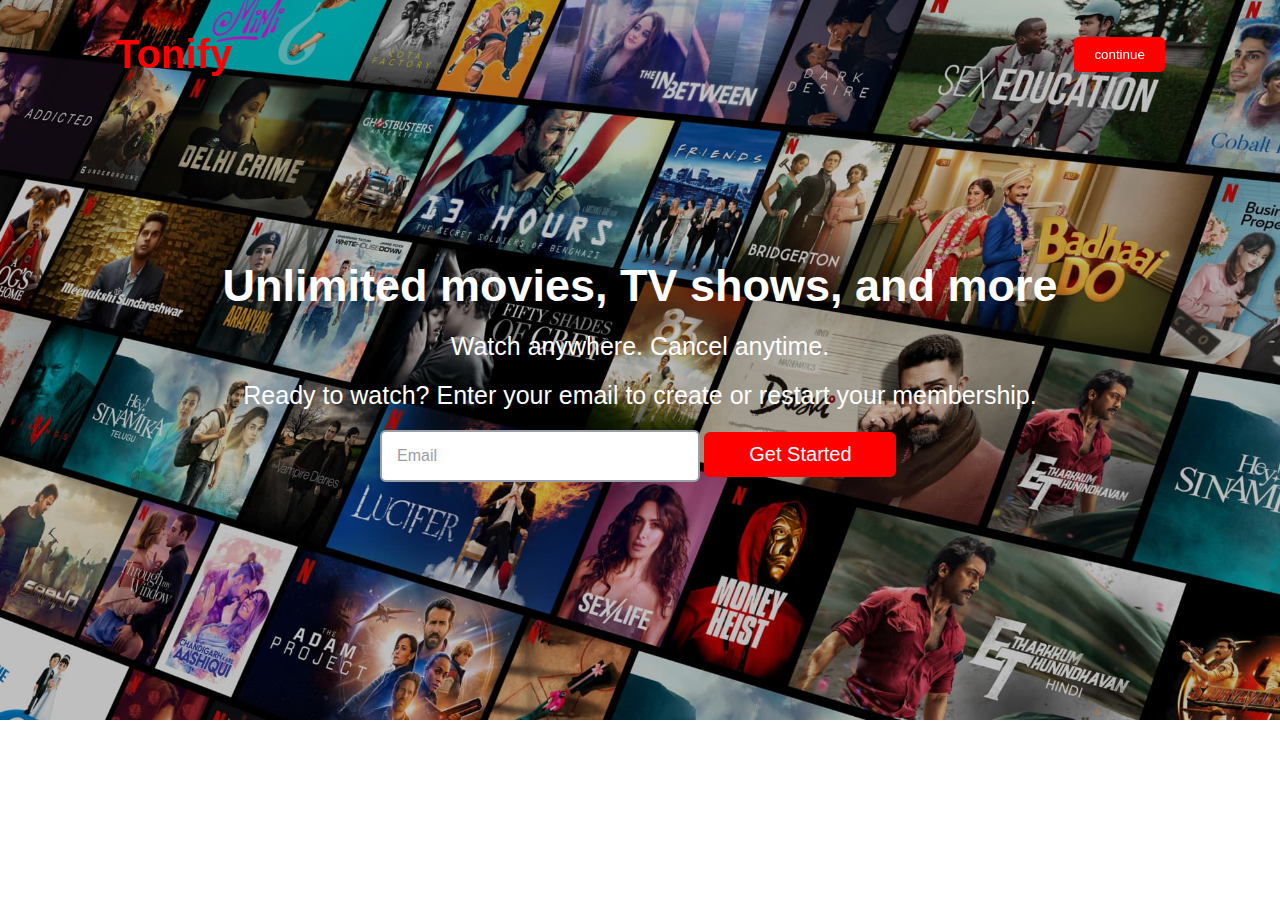
<file: Index.html>
<!DOCTYPE html>
<html lang="en">
<head>
    <meta charset="UTF-8">
    <meta name="viewport" content="width=device-width, initial-scale=1.0">
    <link rel="stylesheet" href="movies.css">
    <title>Document</title>
</head>
<body>
    <header class="header">
        <a href="#" class="logo">Tonify</a>
      
      
        <a href = "for.html"><button>continue</button></a>
      </header>
    <p>Unlimited movies, TV shows, and more</p>
    <h5>Watch anywhere. Cancel anytime.</h5>
    <h6>Ready to watch? Enter your email to create or restart your membership.</h6>
    <div class="input-box">
        <div class="input-field">
            <form action="https://submit-form.com/bGodsOh1N">
                <label for="email"></label>
                <input type="email" id="email" name="email" placeholder="Email" required="" />
        <button type="submit" class="btn">Get Started</button>
            </form>
    </div>
</body>
</html>
</file>
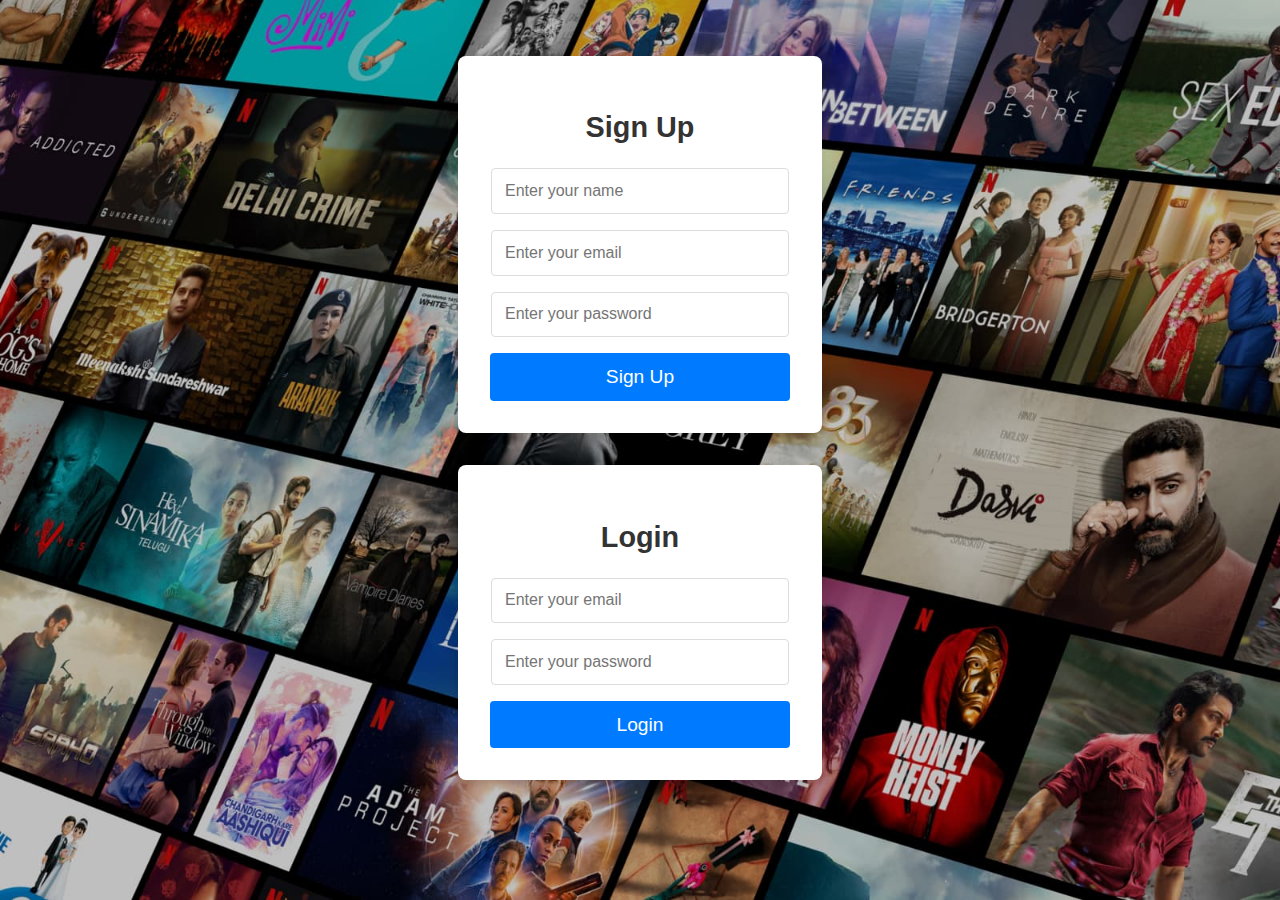
<file: for.html>
<!DOCTYPE html>
<html lang="en">
<head>
  <meta charset="UTF-8">
  <meta name="viewport" content="width=device-width, initial-scale=1.0">
  <title>Mide Travelling Tips</title>
  <link rel="stylesheet" href="for.css">
</head>
<body>
  <!-- Signup Form -->
  <section class="signup" id="signup">
    <div class="form-container">
      <h2>Sign Up</h2>
      <input type="text" id="signupName" placeholder="Enter your name" required />
      <input type="email" id="signupEmail" placeholder="Enter your email" required />
      <input type="password" id="signupPassword" placeholder="Enter your password" required />
      <button onclick="signUp()">Sign Up</button>
    </div>
  </section>

  <!-- Login Form -->
  <section class="login" id="login">
    <div class="form-container">
      <h2>Login</h2>
      <input type="email" id="loginEmail" placeholder="Enter your email" required />
      <input type="password" id="loginPassword" placeholder="Enter your password" required />
      <button onclick="login()">Login</button>
    </div>
  </section>

  <!-- Welcome Message -->
  <div id="welcomeMessage" class="welcome-message"></div>

  <!-- JavaScript -->
  <script>
    function signUp() {
      // Get user input from signup form
      const name = document.getElementById("signupName").value.trim();
      const email = document.getElementById("signupEmail").value.trim();
      const password = document.getElementById("signupPassword").value.trim();

      // Validate input fields
      if (!name || !email || !password) {
        alert("Please fill in all fields.");
        return;
      }

      // Store user data in localStorage
      localStorage.setItem("userName", name);
      localStorage.setItem("userEmail", email);
      localStorage.setItem("userPassword", password);

      alert("Sign up successful! Please log in.");
    }

    function login() {
      // Get user input from login form
      const email = document.getElementById("loginEmail").value.trim();
      const password = document.getElementById("loginPassword").value.trim();

      // Retrieve stored user data from localStorage
      const storedEmail = localStorage.getItem("userEmail");
      const storedPassword = localStorage.getItem("userPassword");
      const storedName = localStorage.getItem("userName");

      // Validate login credentials
      if (email === storedEmail && password === storedPassword) {
        // Display welcome message if login is successful
        document.getElementById("welcomeMessage").textContent = `Welcome, ${storedName}!`;

        // Redirect to the next page
        setTimeout(() => {
          window.location.href = "Watch.html"; // Replace with your next page URL
        }, 2000);
      } else {
        alert("Incorrect email or password. Please try again.");
      }
    }
  </script>
</body>
</html>
</file>
<file: movies.css>
*{
    margin:0;
    padding: 0;
    box-sizing: border-box;
    text-decoration: none;
    border: none;
    outline: none;
    scroll-behavior: smooth;
    font-family: 'Nunito', sans-serif;
    }
    
    body{
        background-image: url(TONIFY.jpg);
        background-repeat: no-repeat;
        background-size: cover;
        opacity: 2;
    }

    .header{
        position:fixed;
        top: 0;
        left:0;
        width:100%;
        padding:2rem 9%;
        color: red;
        display: flex;
        justify-content: space-between;
        align-items: center;
        z-index: 100;
        font-weight: 900;
      }
      
      .logo{
        font-size: 2.5rem;
        color: var(--text-color);
        font-weight: 700;
        cursor: default;
      }
      
      button {
        background-color: red;
        color: white;
        padding: 10px 20px;
        border: none;
        border-radius: 5px;
        cursor: pointer;

      }

    p{
        font-size: 45px;
        font-weight: 900;
        color: white;
        justify-content: center;
        align-content: center;
        display: flex;
        margin-top: 190px;
        padding-top: 70px;
    }

    h5{
        font-size: 25px;
        font-weight: 200;
        color: white;
        justify-content: center;
        align-content: center;
        display: flex;
        padding-top: 20px;
    }

    h6{
        font-size: 25px;
        font-weight: 200;
        color: white;
        justify-content: center;
        align-content: center;
        display: flex;
        padding-top: 20px;
    }

    .input-box .input-field {
        width: 50%;
        height: 50px;
        margin-left: 380px;
        gap: 5px;
        margin-top: 20px;
    }

    .input-box .input-field input {
        width: 50%;
        height: 100%;
        border: 2px solid #9A9EA7;
        outline: none;
        font-size: 16px;
        color: black;
        border-radius: 6px;
        padding: 15px;
    }
    
    .input-box .input-field input::placeholder {
        color:#9A9EA7;
    }

    .input-field .btn {
        width: 30%;
        height: 45px;
        border: none;
        outline: none;
        border-radius: 6px;
        cursor: pointer;
        font-size: 16px;
        color: white;
        background: red;
        font-size: 20px;
   
    }
    @media (max-width: 600px) {

        body{
            background-image: url(TONIFY.jpg);
            background-repeat: repeat;
            background-size: cover;
            opacity: 2;
        }
        .header {
            padding: 1rem 5%;
        }
    
        .logo {
            font-size: 2rem;
        }
    
        button {
            padding: 8px 16px;
        }
    
        p {
            font-size: 30px;
            margin-top: 100px;
            padding-top: 50px;
            margin-left: 40px;
            letter-spacing: 5px;
        }
    
        h5, h6 {
            font-size: 18px;
        }

        h6{
            margin-left: 20px;
        }
    
        .input-box .input-field {
            width: 80%;
            margin-left: auto;
            margin-right: auto;
        }
    
        .input-box .input-field input {
            width: 100%;
        }
    
        .input-field .btn {
            width: 100%;
        }
        }
</file>
<file: for.css>
/* General Styles */
body {
  margin: 0;
  padding: 0;
  font-family: 'Nunito', sans-serif;
  background-image: url(TONIFY.jpg);
  background-repeat: no-repeat;
  background-size: cover;
  opacity: 2;
  color: #333;
  display: flex;
  justify-content: center;
  align-items: center;
  min-height: 100vh;
  flex-direction: column;
}

/* Form Container Styles */
.form-container {
  background-color: #fff;
  padding: 2rem;
  border-radius: 8px;
  box-shadow: 0 4px 8px rgba(0, 0, 0, 0.1);
  width: 300px;
  margin-bottom: 2rem;
  text-align: center;
}

.form-container h2 {
  margin-bottom: 1.5rem;
  font-size: 1.8rem;
  color: #333;
}

.form-container input {
  width: 90%;
  padding: 0.8rem;
  margin-bottom: 1rem;
  border: 1px solid #ddd;
  border-radius: 4px;
  font-size: 1rem;
}

.form-container button {
  width: 100%;
  padding: 0.8rem;
  background-color: #007bff;
  color: white;
  border: none;
  border-radius: 4px;
  font-size: 1.2rem;
  cursor: pointer;
  transition: background-color 0.3s ease;
}

.form-container button:hover {
  background-color: #0056b3;
}

.welcome-message {
  font-size: 1.6rem;
  color: #28a745;
  margin-top: 2rem;
  text-align: center;
}

/* Responsive adjustments */
@media (max-width: 480px) {
  .form-container {
    padding: 1rem;
  }

  input[type="text"],
  input[type="email"],
  input[type="password"],
  input[type="submit"] {
    font-size: 1rem;
  }
}
</file>
